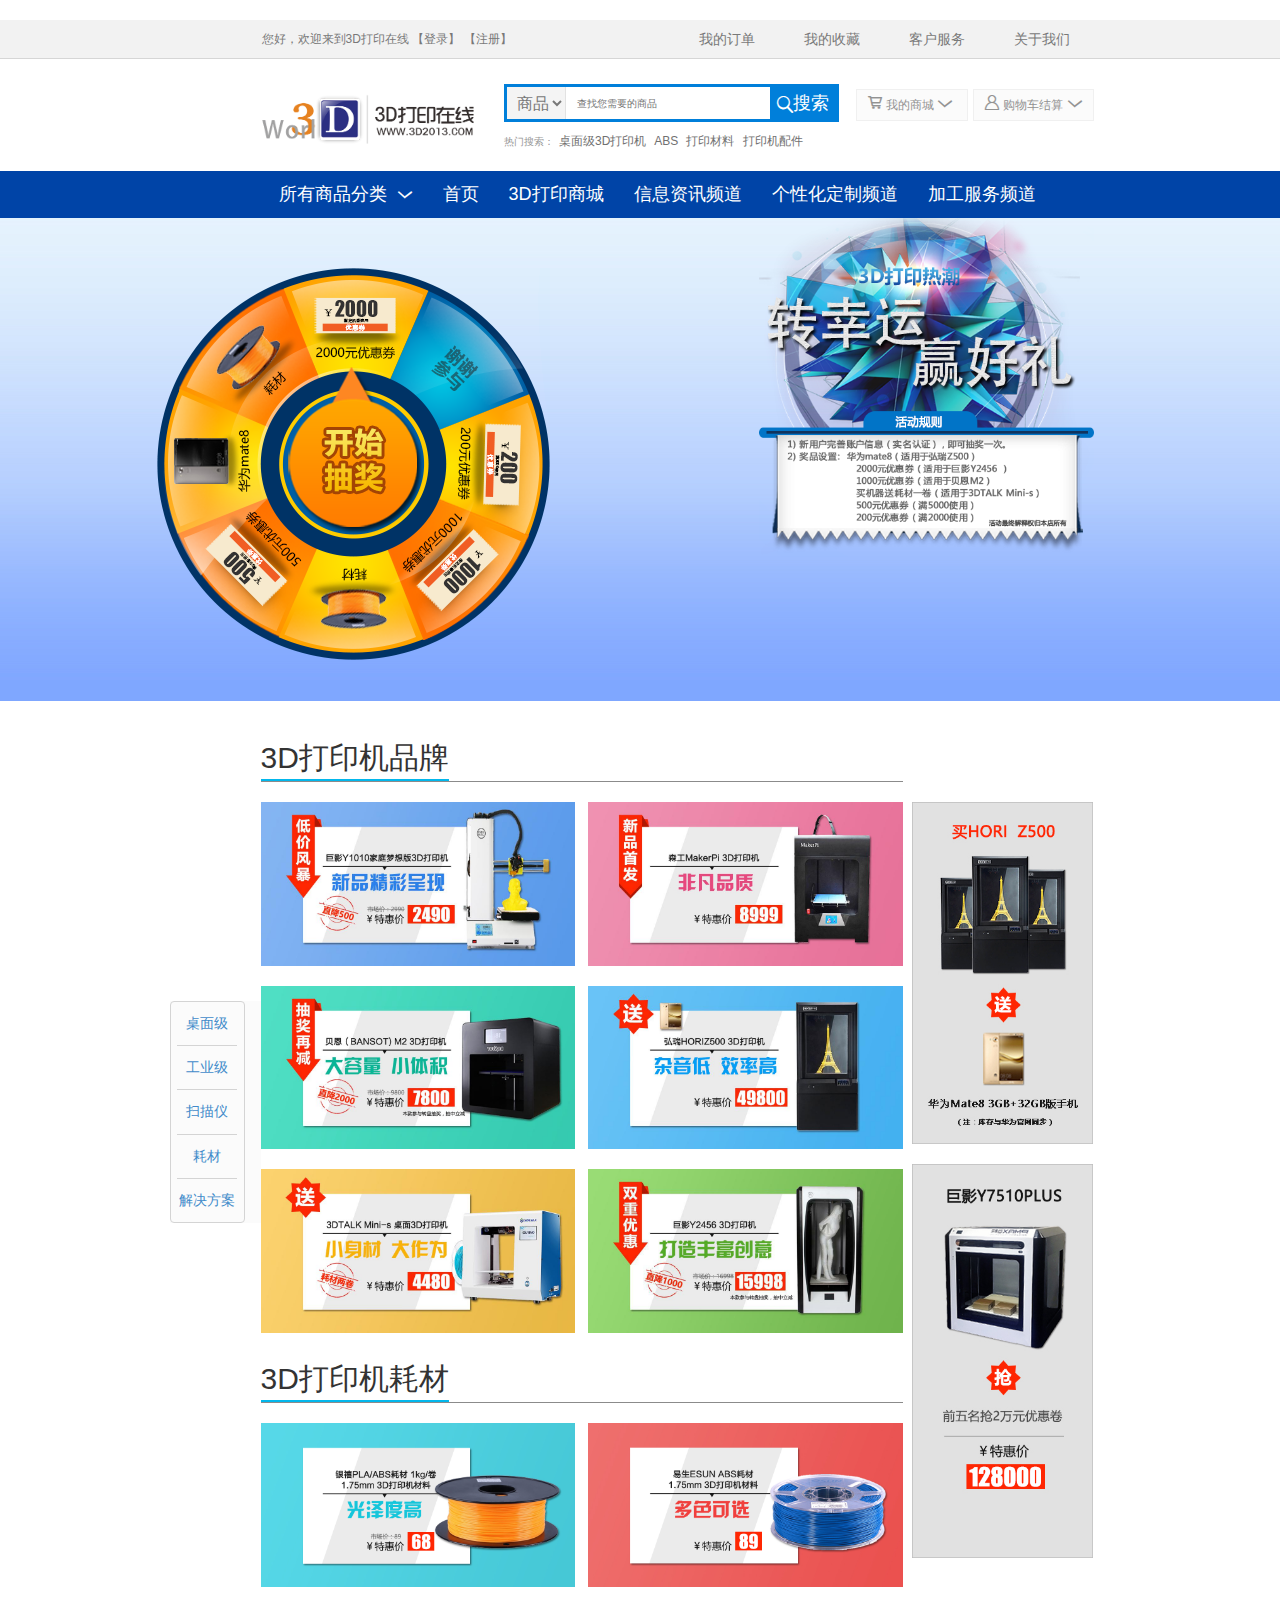
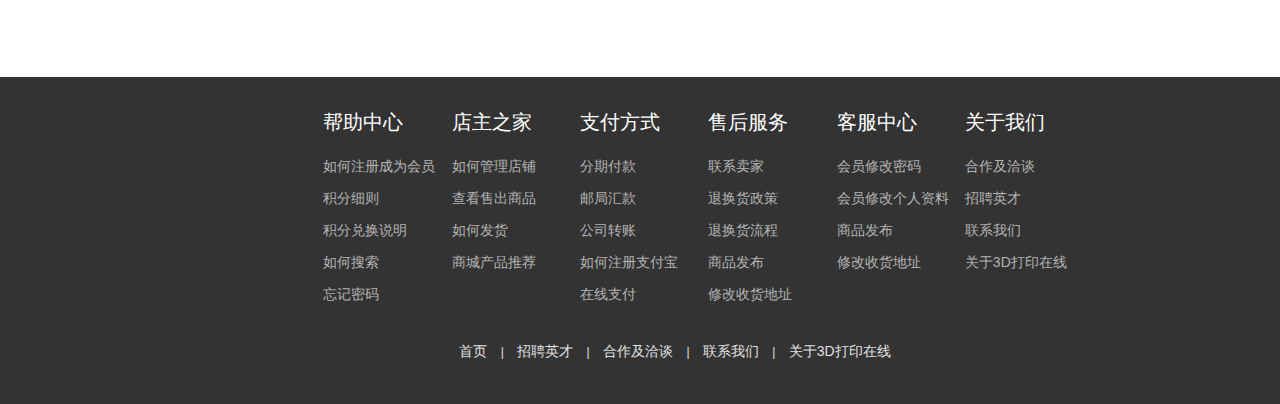
<file: index.html>
<!DOCTYPE html>
<html lang="en">
<head>
    <meta charset="UTF-8">
	<meta http-equiv="X-UA-Compatible" content="IE=9; IE=8; IE=7; IE=EDGE">
    <meta name="viewport" content="width=device-width, initial-scale=1">
    <link rel="stylesheet" href="css/bootstrap.min.css">
    <link rel="stylesheet" href="css/style.css">
    <link rel="stylesheet" href="css/tab.css">
    <link rel="stylesheet" href="css/iconfont.css">
    <script src="js/jquery-3.1.1.min.js"></script>
    <script src="js/jquery.rotate.min.js"></script>
    <script src="js/myjs.js"></script>
    <title>新在线商城首页</title>
</head>
<body>
    <!--头部banner-->
    <div class="top">
        <div class="top-content">
            <p class="content-l"> 您好，欢迎来到3D打印在线 <a href="#"> 【登录】 </a><a href="#"> 【注册】 </a></p>
            <div class="content-r">
                <ul>
                    <li>
                        <a href="#">我的订单</a>
                    </li>
                    <li>
                        <a href="#">我的收藏</a>
                    </li>
                    <li>
                        <a href="#">客户服务</a>
                    </li>
                    <li>
                        <a href="#">关于我们</a>
                    </li>
                </ul>
            </div>
        </div>
    </div>
    <!--logo搜索框区域-->
    <div class="top-logo">
        <img src="images/logo.png" height="75" width="auto">
        <div class="scan-main">
            <!-- <div class="scan">
            <p><button class="btn-pro">商品<span class="caret"></span></button><input class="frame-sear" type="search" placeholder="查找您需要的商品"><input type="submit" value="搜索" class="btn-sear"></p>
            </div> -->
			<form action="#">
				<select class="a">
				<option value="">商品</option>
				<option value="">耗材</option>
				</select>
				<input class="b" type="text" placeholder=" 查找您需要的商品">
				<button type="submit" class="c"><i class="icon iconfont">&#xe627;</i>搜索</button>
			</form>
            <span class="text">热门搜索：<a href="#">桌面级3D打印机</a> <a href="#">ABS</a><a href="#"> 打印材料 </a> <a href="#">打印机配件</a></span>
        </div>
        <div class="user-info">
            <p><a href="#"><i class="icon iconfont">&#xe643;</i> 我的商城 <i class="icon iconfont">&#xe652;</i> </a><a href="#"><i class="icon iconfont">&#xe6c7;</i> 购物车结算 <i class="icon iconfont">&#xe652;</i></a></p>
        </div>
    </div>
    <!--导航菜单-->
    <div class="mid">
        <div class="banner">
			<div class="banner-content">
			<!--<nav class="navbar navbar-default" role="navigation">-->
				<!--&lt;!&ndash; <div class="container-fluid"> &ndash;&gt;-->
				<!---->
				<!--<ul class="nav navbar-nav" style="font-size:18px;">-->

				<!--<li class="dropdown">-->
					<!--<a href="#" class="dropdown-toggle" data-toggle="dropdown">-->
						<!--所有商品分类-->
						<!--<b class="caret"></b>-->
					<!--</a>-->
					<!--<ul class="dropdown-menu">-->
						<!--<li><a href="#">3D打印设备</a></li>-->
						<!--<li><a href="#">3D打印材料</a></li>-->
						<!--<li><a href="#">3D打印机配件</a></li>-->
						<!--<li><a href="#">3D打印软件及教材</a></li>-->
						<!--<li><a href="#">3D打印应用产品</a></li>-->
                        <!--<li class="divider"></li>-->
                        <!--<li><a href="#">资讯</a></li>-->
                        <!--<li><a href="#">服务</a></li>-->
                <!--</ul>-->
				<!--</li>-->
				<!--<li class="active"><a href="#">首页</a></li>-->
				<!--<li><a href="#">3D打印商城</a></li>-->
				<!--<li><a href="#">信息资讯频道</a></li>-->
				<!--<li><a href="#">个性化定制频道</a></li>-->
				<!--<li><a href="#">加工服务频道</a></li>-->
				<!--</ul>-->
				<!--&lt;!&ndash; </div> &ndash;&gt;-->
			<!--</nav>-->
                <ul>
                    <li id="nav-drop">
                        <a href="#"> 所有商品分类  &nbsp;<i class="icon iconfont">&#xe652;</i> </a>
                        <ul class="sub-menu">
                            <li><a href="#"> <i class="icon iconfont">&#xe69a;</i> 3D打印设备</a></li>
                            <li><a href="#"> <i class="icon iconfont">&#xe603;</i> 3D打印材料</a></li>
                            <li><a href="#"> <i class="icon iconfont">&#xe60f;</i> 3D打印机配件</a></li>
                            <li><a href="#"> <i class="icon iconfont">&#xe65b;</i> 3D打印软件及教材</a></li>
                            <li><a href="#"> <i class="icon iconfont">&#xe72a;</i> 3D打印应用产品</a></li>
                            <li><a href="#"> <i class="icon iconfont">&#xe605;</i>  资讯</a></li>
                            <li><a href="#"> <i class="icon iconfont">&#xe62d;</i>  服务</a></li>
                        </ul>
                    </li>
                    <li class="active"><a href="#">首页</a></li>
                    <li><a href="#">3D打印商城</a></li>
                    <li><a href="#">信息资讯频道</a></li>
                    <li><a href="#">个性化定制频道</a></li>
                    <li><a href="#">加工服务频道</a></li>

                </ul>
			</div>
        </div>
        <script type="text/javascript">
            $(document).ready(function() {
                $('#nav-drop').hover(function() {
                    $(this).find('.sub-menu').css('display', 'block');
                }, function() {
                    $(this).find('.sub-menu').css('display', 'none');
                });
            });
        </script>
        <!-- 抽奖区域 -->
        <div class="prize">
            <div class="prize-con">
                <div class="circle">
                    <div class="g-lottery-box">
                    <div class="g-lottery-img">
                    </div>
                    <a class="playbtn" href="javascript:;" title="开始抽奖"></a>
                    </div>
                </div>
                <div class="introduce">
                <img src="images/introduce.png">
                </div>
            </div>
        </div>
        <!--商品信息区域-->
        <div class="product">
            <div class="product-l">
                <div class="tabshow">
                    <div class="tabTagBox">
                        <ul class="tabTagList">
                            <!--<li id="tag01" class="current">桌面级</li>-->
                            <!--<li id="tag02">工业级</li>-->
                            <!--<li id="tag03">扫描仪</li>-->
                            <!--<li id="tag04">耗材</li>-->
                            <!--<li id="tag05">解决方案</li>-->
                            <li><a href="#">桌面级</a></li>
                            <li><a href="#">工业级</a></li>
                            <li><a href="#">扫描仪</a></li>
                            <li><a href="#">耗材</a></li>
                            <li><a href="#">解决方案</a></li>

                        </ul>
                    </div>
                </div>
            </div>
            <div class="product-m">
                <div class="product-tit">
                    <h2>3D打印机品牌</h2>
                </div>
                <div class="tabshow">
                    <div class="tabcon" style="z-index:99">
                        <ul>
                            <li><a class="pic" href="#" target="_blank"><img src="images/1.jpg" alt=""></a></li>
                            <li><a class="pic" href="#" target="_blank"><img src="images/2.jpg" alt=""></a></li>
                            <li><a class="pic" href="#" target="_blank"><img src="images/3.jpg" alt=""></a></li>
                            <li><a class="pic" href="#" target="_blank"><img src="images/4.jpg" alt=""></a></li>
                            <li><a class="pic" href="#" target="_blank"><img src="images/5.jpg" alt=""></a></li>
                            <li><a class="pic" href="#" target="_blank"><img src="images/6.jpg" alt=""></a></li>
                        </ul>
                    </div>
                    <!--<div class="tabcon">-->
                        <!--<ul>-->
                            <!--<li><a class="pic" href="#" target="_blank"><img src="images/2.jpg" alt=""></a></li>-->
                            <!--<li><a class="pic" href="#" target="_blank"><img src="images/2.jpg" alt=""></a></li>-->
                            <!--<li><a class="pic" href="#" target="_blank"><img src="images/2.jpg" alt=""></a></li>-->
                            <!--<li><a class="pic" href="#" target="_blank"><img src="images/2.jpg" alt=""></a></li>-->
                            <!--<li><a class="pic" href="#" target="_blank"><img src="images/2.jpg" alt=""></a></li>-->
                            <!--<li><a class="pic" href="#" target="_blank"><img src="images/2.jpg" alt=""></a></li>-->
                        <!--</ul>-->
                    <!--</div>-->
                    <!--<div class="tabcon">-->
                        <!--<ul>-->
                            <!--<li><a class="pic" href="#" target="_blank"><img src="images/3.jpg" alt=""></a></li>-->
                            <!--<li><a class="pic" href="#" target="_blank"><img src="images/2.jpg" alt=""></a></li>-->
                            <!--<li><a class="pic" href="#" target="_blank"><img src="images/2.jpg" alt=""></a></li>-->
                            <!--<li><a class="pic" href="#" target="_blank"><img src="images/2.jpg" alt=""></a></li>-->
                            <!--<li><a class="pic" href="#" target="_blank"><img src="images/2.jpg" alt=""></a></li>-->
                            <!--<li><a class="pic" href="#" target="_blank"><img src="images/2.jpg" alt=""></a></li>-->
                        <!--</ul>-->
                    <!--</div>-->
                    <!--<div class="tabcon">-->
                        <!--<ul>-->
                            <!--<li><a class="pic" href="#" target="_blank"><img src="images/4.jpg" alt=""></a></li>-->
                            <!--<li><a class="pic" href="#" target="_blank"><img src="images/2.jpg" alt=""></a></li>-->
                            <!--<li><a class="pic" href="#" target="_blank"><img src="images/2.jpg" alt=""></a></li>-->
                            <!--<li><a class="pic" href="#" target="_blank"><img src="images/2.jpg" alt=""></a></li>-->
                            <!--<li><a class="pic" href="#" target="_blank"><img src="images/2.jpg" alt=""></a></li>-->
                            <!--<li><a class="pic" href="#" target="_blank"><img src="images/2.jpg" alt=""></a></li>-->
                        <!--</ul>-->
                    <!--</div>-->
                    <!--<div class="tabcon">-->
                        <!--<ul>-->
                            <!--<li><a class="pic" href="#" target="_blank"><img src="images/2.jpg" alt=""></a></li>-->
                            <!--<li><a class="pic" href="#" target="_blank"><img src="images/2.jpg" alt=""></a></li>-->
                            <!--<li><a class="pic" href="#" target="_blank"><img src="images/3.jpg" alt=""></a></li>-->
                            <!--<li><a class="pic" href="#" target="_blank"><img src="images/4.jpg" alt=""></a></li>-->
                            <!--<li><a class="pic" href="#" target="_blank"><img src="images/5.jpg" alt=""></a></li>-->
                            <!--<li><a class="pic" href="#" target="_blank"><img src="images/6.jpg" alt=""></a></li>-->
                        <!--</ul>-->
                    <!--</div>-->
                </div>

                <div class="box-1">
                    <div class="product-tit">
                        <h2>3D打印机耗材</h2>
                    </div>
                    <ul>
                        <li><a  href="#" target="_blank"><img src="images/7.jpg" alt=""></a></li>
                        <li><a  href="#" target="_blank"><img src="images/8.jpg" alt=""></a></li>
                    </ul>
                </div>
            </div>
            <div class="product-r">

                <ul>
                    <li><a  href="#" target="_blank"><img id="image" src="images/9.jpg" alt=""></a></li>
                    <li><a  href="#" target="_blank"><img id="image1" src="images/10.jpg" alt=""></a></li>
                </ul>
            </div>

        </div>
    </div>
    <div class="null"></div>
    <div class="foot">
        <div class="foot-content">
            <div class="content-top">
            <div class="content-list">
                <h3>帮助中心</h3>
                <ul>
                    <li><a href="#">如何注册成为会员</a></li>
                    <li><a href="#">积分细则</a></li>
                    <li><a href="#">积分兑换说明</a></li>
                    <li><a href="#">如何搜索</a></li>
                    <li><a href="#">忘记密码</a></li>
                </ul>
            </div>
            <div class="content-list">
                <h3>店主之家</h3>
                <ul>
                    <li><a href="#">如何管理店铺</a></li>
                    <li><a href="#">查看售出商品</a></li>
                    <li><a href="#">如何发货</a></li>
                    <li><a href="#">商城产品推荐</a></li>
                </ul>
            </div>
            <div class="content-list">
                <h3>支付方式</h3>
                <ul>
                    <li><a href="#">分期付款</a></li>
                    <li><a href="#">邮局汇款</a></li>
                    <li><a href="#">公司转账</a></li>
                    <li><a href="#">如何注册支付宝</a></li>
                    <li><a href="#">在线支付</a></li>
                </ul>
            </div>
            <div class="content-list">
                <h3>售后服务</h3>
                <ul>
                    <li><a href="#">联系卖家</a></li>
                    <li><a href="#">退换货政策</a></li>
                    <li><a href="#">退换货流程</a></li>
                    <li><a href="#">商品发布</a></li>
                    <li><a href="#">修改收货地址</a></li>
                </ul>
            </div>
            <div class="content-list">
                <h3>客服中心</h3>
                <ul>
                    <li><a href="#">会员修改密码</a></li>
                    <li><a href="#">会员修改个人资料</a></li>
                    <li><a href="#">商品发布</a></li>
                    <li><a href="#">修改收货地址</a></li>
                </ul>
            </div>
            <div class="content-list">
                <h3>关于我们</h3>
                <ul>
                    <li><a href="#">合作及洽谈</a></li>
                    <li><a href="#">招聘英才</a></li>
                    <li><a href="#">联系我们</a></li>
                    <li><a href="#">关于3D打印在线</a></li>
                </ul>
            </div>
            </div>

        </div>
        <div class="content-b">
            <a href="#">首页</a> | <a href="#">招聘英才</a> | <a href="#">合作及洽谈</a> | <a href="#">联系我们</a> | <a href="#">关于3D打印在线</a>
        </div>

    </div>
<script>
    $(function() {
        var $btn = $('.playbtn');
        var $circle = $('.g-lottery-img');
        var playnum = 1; //初始次数，由后台传入
        $('.playnum').html(playnum);
        var isture = 0;
        var clickfunc = function() {
            var data = [1,3,6,8];    //根据传入的数据调整概率
            //data为随机出来的结果，根据概率后的结果
            data = data[Math.floor(Math.random() * data.length)];
            switch(data) {
                case 1:
                    rotateFunc(1, 0, '恭喜您获得2000元优惠券!');
                    break;
                case 2:
                    rotateFunc(2, 45, '恭喜您获得耗材一卷!');
                    break;
                case 3:
                    rotateFunc(3, 90, '恭喜您获得华为mate8!');
                    break;
                case 4:
                    rotateFunc(4, 135, '恭喜您获得500元!');
                    break;
                case 5:
                    rotateFunc(5, 180, '恭喜您获得耗材一卷!');
                    break;
                case 6:
                    rotateFunc(6, 225, '恭喜您获得1000元优惠券!');
                    break;
                case 7:
                    rotateFunc(7, 270, '恭喜您获得200元优惠券!');
                    break;
                case 8:
                    rotateFunc(8, 315, '谢谢参与！');
                    break;
            }
        }
        $btn.click(function() {
            if(isture) return; // 如果在执行就退出
            isture = true; // 标志为 在执行
            //先判断是否登录,未登录则执行下面的函数
            if(1==2) {
                $('.playnum').html('0');
                alertMsg("请先登录",0,"温馨提示！");
                isture = false;
            } else { //登录了就执行下面
                if(playnum <= 0) { //当抽奖次数为0的时候执行
                    alertMsg("没有次数了",0,"糟糕！");
                    $('.playnum').html(0);
                    isture = false;
                } else { //还有次数就执行
                    playnum = playnum - 1;//执行转盘了则次数减1
                    if(playnum <= 0) {
                        playnum = 0;
                    }
                    $('.playnum').html(playnum);
                    clickfunc();
                }
            }
        });
        var rotateFunc = function(awards, angle, content) {
            isture = true;
            $circle.stopRotate();
            $circle.rotate({
                angle: 0,
                duration: 4000, //旋转时间
                animateTo: angle + 1440, //让它根据得出来的结果加上1440度旋转
                callback: function() {
                    isture = false; // 标志为 执行完毕
                    if(content=='谢谢参与！') {
                        alertMsg(content, 0, "很遗憾！");
                    }else{
                        alertMsg(content, 1, "恭喜！");
                    }
                }
            });
        };
    });

</script>
</body>
</html>
</file>
<file: css/style.css>
*{
    padding:0px;
    margin:0px;
}
a {
    text-decoration: none;
}

ul li{
    list-style-type: none;
}
body,button, input, select, textarea,h1, h4, h5, h6 { 
	font: 12px/150% "Hiragino Sans GB","Microsoft Yahei",arial,宋体,"Helvetica Neue",Helvetica,STHeiTi,sans-serif;
}
input,button,select,textarea,button{
	outline:none;
	}
button{
    border-top-style: none;
    border-right-style: none;
    border-bottom-style: none;
    border-left-style: none;
}
/*顶部banner*/
a:focus{outline:none;}
body{
		overflow-x: scroll;
		min-width:1350px;
		
	}

.top{
    width:100%;
    background-color: #f2f2f2;
    height:39px;
    border-bottom:1px solid #d6d6d6;
	margin-top:20px;
}
.top-content{
    width:62%;
    height:39px;
    margin:0 auto;
}
.top-content a{

}
.top-content .content-l{

}
.top-content .content-l{
    display:inline-block;
    line-height:39px;
    font-size:12px;
    color:#797979;
    padding-left: 5px;
    width:auto;
    height:39px;
}
.top-content .content-l a{
    color:#797979;
}
.top-content .content-r{
    float:right;
    width:auto;
    height:39px;
}
.top-content .content-r ul li{
    position: relative;
    font-size:14px;
    width:80px;
    float:left;
    line-height:39px;
    color:#797979;
    margin-left:25px;
}
.content-r ul li a{
    color:#797979;


}

/*logo区域*/
.top-logo{
    width:62%;
    height:62px;
    margin:25px auto;
    /* border:1px solid blue; */

}
.top-logo img{
    float:left;
}
/*搜索框*/
.top-logo .scan-main{
    width:40%;
    float:left;
    margin-left:10%;
}
.top-logo .scan-main .text{
    display: block;
    font-size: 10px;
    margin-top:5px;
    color:#979797;
}
.top-logo .scan-main .text a{
    font-size:12px;
    color:#717171;
    margin-left: 5px;
}
.top-logo form{
	margin:0;
	padding:0;
    display: inline-block;
	height:38px;
	width:100%;
    border:3px solid #007fda;
}
select, input,button{
    float: left;
	border:none;
	background:none;
	}
	.a,.b,.c{
	height:32px;
	}	
	.a{
	padding-left:5px;
	width:14%;
	background-color:#f4f4f4;
	border-right:1px solid #e2e2e2;
	text-align:center;
	color:#787878;
    font-size:16px;
	
	}
	.c{
	width:20%;
	background-color:#007fda;
	color:#ffffff;
	font-size:18px;
	}
	.b{
	width:66%;
	font-size:10px;
	padding:3px 8px;
	
	
	}


.top-logo .user-info{
    float:right;
}
.top-logo .user-info p {
    margin-top:10px;
}
.top-logo .user-info a{
	margin-left:5px;
	background-color:#fbfbfb;
    width:auto;
    padding: 10px 15px;
    border:1px solid #f0f0f0;
	color:#929292;

}


/*导航栏*/
.banner {
    width:100%;
    height:47px;
    background-color: #0044a7;

}
.banner .banner-content{
	width:62%;
	margin:0 auto;
	
}
.banner .banner-content ul {
	margin-left:7px;
}
.banner .banner-content ul li {
    float:left;
    font-size:18px;
    line-height:47px;
    color:#ffffff;
    padding-right:74px;
}
.banner .banner-content ul li a{
    color:#ffffff;
}
.banner .banner-content ul li a:link{
	text-decoration:none;
}
.banner .banner-content ul li a:hover{
    text-decoration: none;
    color:#d8d8d8;
}
@media screen and (max-width: 1441px){
    .a{
        width:18%;
    }
    .b{
        width:62%;
    }
    .c{
        width:20%;

    }
    .top-logo .scan-main{
        margin-left:2%;
    }
    .top-logo .user-info a{
        padding: 8px 10px;
    }
    .banner .banner-content ul li{
        padding:0 15px;
    }
}
.banner-content .active{
}
#nav-drop .sub-menu{
    display:none;
    position:absolute;
    background-color: #e9f4fd;
    left:18.94%;
    z-index:1000;
	padding:0 10px;
	border-left:1px solid #dcdad8;
	border-right:1px solid #dcdad8;
	border-bottom:1px solid #dcdad8;
}
#nav-drop .sub-menu li {
    float:none;
	border-bottom:1px dashed #d2d2d2;
	padding:5px 0;
}
#nav-drop .sub-menu li a:hover {
	color:red;
}
#nav-drop .sub-menu li:last-child{
	border-bottom:none;
}
#nav-drop .sub-menu li:nth-last-of-type(3){
	border-bottom:1px solid #d2d2d2;
}
#nav-drop .sub-menu li a{
    color:#454545;
	font-size:16px;
	
}
#nav-drop .sub-menu li a i{
	color: #9b9b9b ;
}
/*抽奖区域*/
.prize{
    width:100%;
    height:483px;
    /*FILTER: progid:DXImageTransform.Microsoft.Gradient(gradientType=0,startColorStr=#e3f1fc,endColorStr=#86aafe); !*IE*!*/
    /*background:-moz-linear-gradient(top,#e3f1fc,#86aafe);!*火狐*!*/
    /*background:-webkit-gradient(linear, 0% 0%, 0% 100%,from(#e3f1fc), to(#86aafe));!*谷歌*!*/
    /*background-image: -webkit-gradient(linear,left bottom,left top,color-start(0,#e3f1fc),color-stop(1, #86aafe));!* Safari & Chrome*!*/
    /*filter: progid:DXImageTransform.Microsoft.gradient(GradientType=0,startColorstr='#e3f1fc', endColorstr='#86aafe'); !*IE6 & IE7*!*/
    /*-ms-filter: "progid:DXImageTransform.Microsoft.gradient(GradientType=0,startColorstr='#e3f1fc', endColorstr='#86aafe')"; !* IE8 *!*/
    background-image: url(../images/bg_1.jpg);
    background-repeat: repeat-x;
}
.prize .prize-con{
    width:62%;
    height:auto;
    margin: 0 auto;
    position:relative;
}
.prize .prize-con .circle{
    width:auto;
    height:auto;
    float:left;
    padding-top: 50px;
    margin-left:-100px;
    position:relative;

}
.prize .prize-con .introduce{
    float:right;
    width:40%;
}
.prize .prize-con .introduce img{
    width:100%;
    display:block;
}
.g-lottery-box .g-lottery-img {
    width: 393px;
    height: 392px;
    position: relative;
    background: url(../images/bg-lottery.png) no-repeat;
}
.g-lottery-box .playbtn {
    width: 393px;
    height: 392px;
    position: absolute;
    top:50px;
    left:0;
    background: url(../images/playbtn.png) no-repeat;
    z-index:99;
}
#alertMsg {
    display: none;
    width: 400px;
    border: 1px solid #ddd;
    border-radius: 5px;
    box-shadow: 1px 1px 10px black;
    padding: 10px;
    font-size: 12px;
    position: absolute;
    text-align: center;
    background:#fff;
    z-index: 100000;
}
#alertMsg_msg1{
    padding: 2px 15px;
    line-height: 1.6em;
    text-align: left;
    border-bottom:1px solid blue;
    font-size:16px;
}
#alertMsg_info {
    padding: 10px 15px;
    line-height: 1.6em;
    text-align: center;
}

#alertMsg_btn1, #alertMsg_btn2 {
    margin-top:10px;
    display: inline-block;
    background: url(images/gray_btn.png) no-repeat left top;
    color: #000000;
    font-size: 12px;
    text-decoration: none;
    margin-right: 10px;
    cursor: pointer;
    border:1px solid blue;
    border-radius:2px;
    padding: 3px 6px;
}

/*商品区域*/
.product{
    width:68.4%;
    height:auto;
    margin-left:12.6%;

}
.product .product-l{
    width:9.8%;
    float:left;
}
.product .product-m{
    position: relative;
    width:69.58%;
    height:auto;
    float:left;
}

.product .product-tit{
    position: relative;
    margin-top:35px;
    width:100%;
    border-bottom:1px solid #8b8b8b;
}
.product .product-tit h2{
    margin:0;
    padding:5px 0;
    display:inline-block;
    width:auto;
    height:auto;
    border-bottom: 2px solid #02b7ec;
}
.box-1{
    position:relative;
    z-index:999;
    margin-top: -40px;
}
.box-1 li{
    margin-top: 20px;
    float:left;
    width:49%;
}
.box-1 li:nth-of-type(even){
    margin-left:2%;
}
.box-1 li img{
    display:block;
    width:100%;
}
/*右部广告*/
.product .product-r{
    padding-left: 1%;
    margin-top: 101px;
    width:20.62%;
    float:right;
}
.product .product-r li img{
    display:block;
    width:100%;
}
.product .product-r li:last-child{
    margin-top: 20px;
}

/*底部导航*/
.null{
    clear:both;
    width:100%;
    height:90px;

}
.foot{
    position: relative;
    width:100%;
    height:327px;
    background-color: #333333;

}
.foot .foot-content{
    width:62%;
    height:250px;
    margin:0 auto;
    color:#d6d6d6;
}
.foot .content-b{
    width:40%;
    margin: 15px auto;
    color:#e1e1e1;
    text-align: center;


}
.foot .content-b a{
    padding: 10px 10px;
    color:#e1e1e1;
    font-size:14px;
}
.foot .content-list{
    float:left;
    width:16.66%;
    text-align: left;
}
.foot .content-list h3{
    font-size:20px;
    color:#ffffff;
    line-height: 35px;
}
.foot .content-list a {
    font-size:14px;
    color: #b3b3b3;
    line-height:32px;
}
.content-top{
    margin-left: 8%;
    padding-top: 8px;
}
</file>
<file: css/tab.css>
@charset "utf-8";
/* // 代码整理：聚合分享 www.juheweb.com
*/
* {
	margin:0;
	padding:0;
	list-style-type:none;
}
a, img {
	border:0;
}
/* body {
	font:12px/180% Arial, Helvetica, sans-serif, Microsoft YaHei;
} */
/* tabshow */
.tabshow {
    height:785px;
	position:relative;
}

.tabshow .tabTagBox {
	height:auto;
	width:auto;
	position:relative;
	z-index:9;
	margin:300px 0;
	background-color: #fbfbfb;
	
}
.tabshow .tabTagBox .tabTagList {
	position:relative;
	left:0;
    width:102px;
	height:auto;
	border:1px solid #d4d4d4;
	border-radius:4px;
	padding:0 10px;
	color:#848484;
}

.tabshow .hide {
	display:none;
}
.tabshow .tabTagBox .tabTagList li a:hover{
	text-decoration: none;
    color:#ff2702;
}
.tabshow .tabTagBox li {
	text-align:center;
	width:78px;
	height:auto;
	font-size:1.5em;
	line-height:3em;
	cursor:pointer;
	border-bottom:1px solid #d4d4d4;
}

.tabshow .tabTagBox li:last-child{
	border-bottom:none;
}
.tabshow .tabcon {
	position:absolute;
	z-index:1;
	background:white;
	height:auto;
	width:auto;
	overflow:hidden;
}

.tabshow .tabcon li {
	float:left;
	width:49%;
	height:auto;
	overflow:hidden;
	margin-top:20px;
	display:inline-block;
}

.tabshow .tabcon li:nth-of-type(even){
	margin-left:2%;
}
/*.tabshow .tabcon li .pic {*/
	/*display:block;*/
	/*width:100%;*/
/*}*/
.tabshow .tabcon li img{
    display:block;
    width:100%;
}
.tabshow .tabcon li .pic:hover {

}
@media screen and (max-width: 1441px){
.tabshow{
    height:580px;
    position:relative;
    }
.tabshow .tabTagBox .tabTagList {
    width:75px;
	padding:0 6px;
}
.tabshow .tabTagBox li {
	width:60px;
	font-size:1.2em;
	line-height:3em;
}
}
</file>
<file: css/iconfont.css>
@font-face {font-family: 'iconfont';
    src: url('../fonts/iconfont.eot'); /* IE9*/
    src: url('../fonts/iconfont.eot?#iefix') format('embedded-opentype'), /* IE6-IE8 */
    url('../fonts/iconfont.woff') format('woff'), /* chrome、firefox */
    url('../fonts/iconfont.ttf') format('truetype'), /* chrome、firefox、opera、Safari, Android, iOS 4.2+*/
    url('../fonts/iconfont.svg#iconfont') format('svg'); /* iOS 4.1- */
}
.iconfont {
  font-family:"iconfont" !important;
  font-size:16px;
  font-style:normal;
  -webkit-font-smoothing: antialiased;
  -webkit-text-stroke-width: 0.2px;
  -moz-osx-font-smoothing: grayscale;
}
.icon-dayinhaocai:before { content: "\e603"; }
.icon-3ddayinshixin2:before { content: "\e69a"; }
.icon-3:before { content: "\e60f"; }
.icon-16pxruanjian:before { content: "\e65b"; }
.icon-fuwu:before { content: "\e62d"; }
.icon-gongyingchanpin:before { content: "\e72a"; }
.icon-jiantou:before { content: "\e652"; }
.icon-wo:before { content: "\e6c7"; }
.icon-gouwuche:before { content: "\e643"; }
.icon-zixun:before { content: "\e605"; }
.icon-fangdajing:before { content: "\e627"; }
</file>
